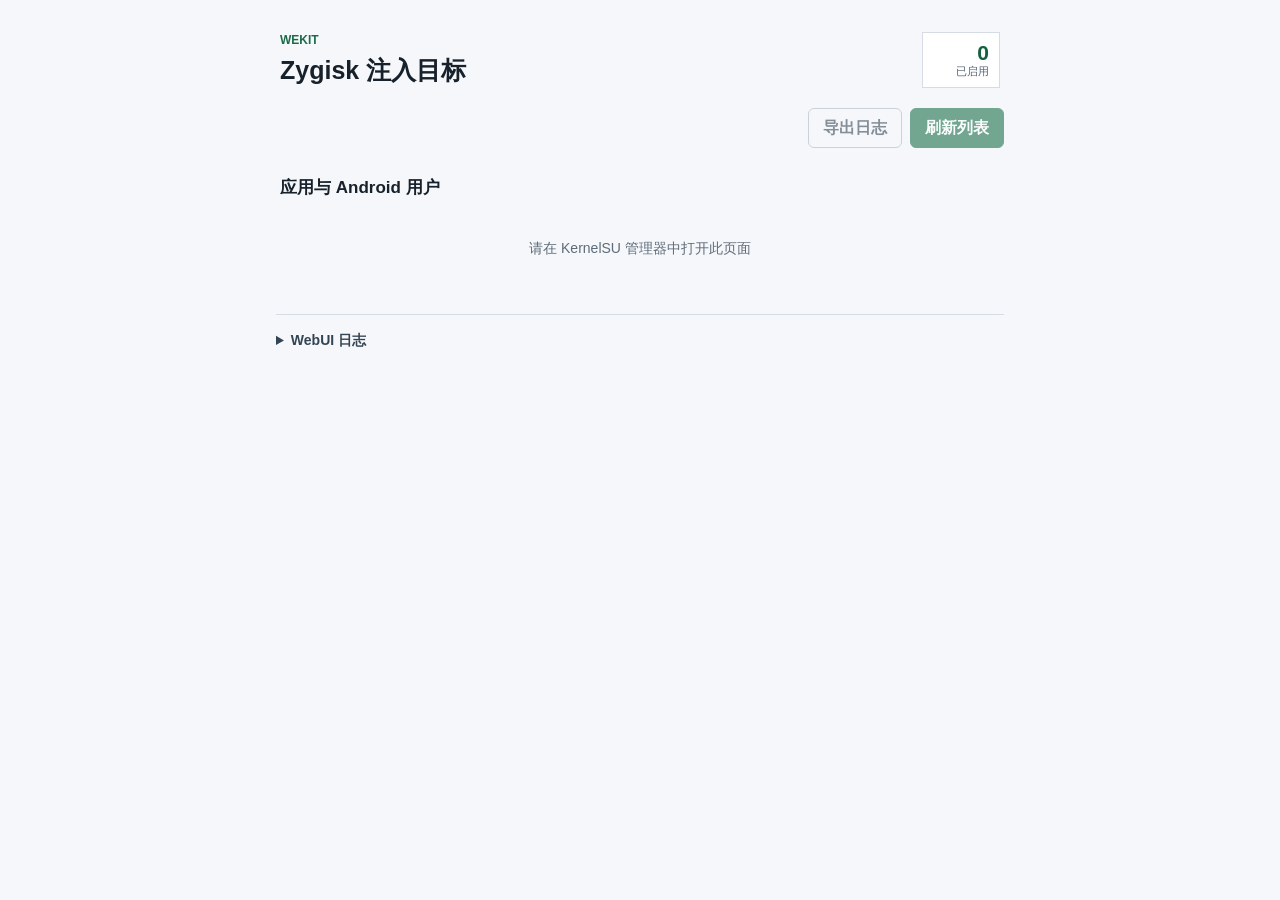
<file: wekit-zygisk/template/webroot/index.html>
<!doctype html>
<html lang="zh-CN">
  <head>
    <meta charset="utf-8" />
    <meta
      name="viewport"
      content="width=device-width, initial-scale=1, viewport-fit=cover"
    />
    <meta name="color-scheme" content="light dark" />
    <title>WeKit Zygisk</title>
    <link rel="stylesheet" href="css/app.css" />
  </head>
  <body>
    <main class="page-shell">
      <header class="topbar">
        <div>
          <p class="eyebrow">WEKIT</p>
          <h1>Zygisk 注入目标</h1>
        </div>
        <div class="target-count" aria-live="polite">
          <span id="enabled-count">0</span>
          <span>已启用</span>
        </div>
      </header>

      <section class="toolbar" aria-label="目标操作">
        <button
          class="button button-secondary"
          id="export-logcat"
          type="button"
        >
          导出日志
        </button>
        <button
          class="button button-primary"
          id="refresh-targets"
          type="button"
        >
          刷新列表
        </button>
      </section>

      <section class="targets" aria-labelledby="targets-heading">
        <div class="section-heading">
          <h2 id="targets-heading">应用与 Android 用户</h2>
        </div>
        <div class="loading" id="targets-loading" role="status">
          正在读取目标...
        </div>
        <div class="target-list" id="target-list" hidden></div>
        <div class="empty-state" id="empty-state" hidden>
          <h2>没有注入目标</h2>
        </div>
      </section>

      <details class="diagnostics" id="diagnostics">
        <summary>WebUI 日志</summary>
        <div class="diagnostics-toolbar">
          <code>/data/adb/wekit/webui.log</code>
          <button
            class="button button-secondary"
            id="refresh-log"
            type="button"
          >
            重新加载
          </button>
        </div>
        <pre class="log-output" id="device-log" aria-live="polite">
尚未加载</pre
        >
      </details>
    </main>

    <div class="toast" id="toast" role="status" aria-live="polite"></div>
    <script type="module" src="js/app.js"></script>
  </body>
</html>
</file>
<file: wekit-zygisk/template/webroot/css/app.css>
:root {
  color-scheme: light dark;
  font-family: Roboto, "Noto Sans CJK SC", "Noto Sans SC", Arial, sans-serif;
  background: #f5f7fa;
  color: #17212b;
}

* { box-sizing: border-box; }

body {
  margin: 0;
  min-width: 320px;
  min-height: 100vh;
  background: #f5f7fa;
}

button, input { font: inherit; }
button { cursor: pointer; }
button:disabled { cursor: wait; opacity: 0.58; }

.page-shell {
  width: min(100%, 760px);
  margin: 0 auto;
  padding: 24px 16px max(32px, env(safe-area-inset-bottom));
}

.topbar {
  display: flex;
  align-items: flex-start;
  justify-content: space-between;
  gap: 16px;
  padding: 8px 4px 20px;
}

.eyebrow {
  margin: 0 0 6px;
  color: #1b6b49;
  font-size: 12px;
  font-weight: 700;
  line-height: 16px;
  letter-spacing: 0;
}

h1, h2, p { margin-top: 0; }
h1 { margin-bottom: 0; font-size: 25px; line-height: 32px; font-weight: 720; letter-spacing: 0; }
h2 { margin-bottom: 0; font-size: 17px; line-height: 24px; font-weight: 700; letter-spacing: 0; }

.target-count {
  display: grid;
  min-width: 78px;
  padding: 8px 10px;
  border: 1px solid #d5dce4;
  background: #ffffff;
  color: #566474;
  text-align: right;
  font-size: 11px;
  line-height: 15px;
}

.target-count span:first-child { color: #11633f; font-size: 21px; font-weight: 750; line-height: 23px; }

.toolbar { display: flex; justify-content: flex-end; gap: 8px; margin-bottom: 28px; }

.button {
  border: 1px solid transparent;
  border-radius: 6px;
  min-height: 40px;
  padding: 0 14px;
  font-weight: 650;
  letter-spacing: 0;
}

.button-primary { border-color: #146c45; background: #146c45; color: #ffffff; }
.button-primary:active { background: #0d5635; }
.button-secondary { border-color: #aeb9c3; background: transparent; color: #334453; }
.button-secondary:active { background: #e5eaee; }

.targets { min-width: 0; }
.section-heading { display: flex; align-items: center; justify-content: space-between; gap: 12px; margin: 0 4px 10px; }

.target-list { display: grid; gap: 8px; }
.target-row {
  display: grid;
  grid-template-columns: minmax(0, 1fr) auto;
  align-items: center;
  gap: 12px;
  min-height: 76px;
  padding: 12px;
  border: 1px solid #d5dce4;
  border-radius: 6px;
  background: #ffffff;
}

.target-main { min-width: 0; }
.package-name { overflow: hidden; color: #17212b; font-family: "Roboto Mono", "Noto Sans Mono CJK SC", monospace; font-size: 14px; line-height: 20px; text-overflow: ellipsis; white-space: nowrap; }
.user-name { margin-top: 4px; color: #5e6c7a; font-size: 12px; line-height: 16px; }

.switch { position: relative; width: 46px; height: 28px; margin: 0; }
.switch input { position: absolute; width: 1px; height: 1px; opacity: 0; }
.switch-track {
  position: absolute;
  inset: 0;
  border: 1px solid #9aa8b5;
  border-radius: 14px;
  background: #dce3e9;
  transition: background 120ms ease, border-color 120ms ease;
}
.switch-track::after {
  position: absolute;
  top: 3px;
  left: 3px;
  width: 20px;
  height: 20px;
  border-radius: 50%;
  background: #ffffff;
  box-shadow: 0 1px 2px #00000035;
  content: "";
  transition: transform 120ms ease;
}
.switch input:checked + .switch-track { border-color: #146c45; background: #146c45; }
.switch input:checked + .switch-track::after { transform: translateX(18px); }
.switch input:focus-visible + .switch-track { outline: 2px solid #17212b; outline-offset: 2px; }

.loading, .empty-state { padding: 28px 12px; color: #5e6c7a; font-size: 14px; line-height: 20px; text-align: center; }
.empty-state { border: 1px dashed #bcc7d1; border-radius: 6px; }
.empty-state h2 { margin-bottom: 14px; color: #334453; }

.diagnostics {
  margin-top: 28px;
  padding-top: 14px;
  border-top: 1px solid #d5dce4;
}
.diagnostics summary { color: #334453; font-size: 14px; font-weight: 700; line-height: 22px; cursor: pointer; }
.diagnostics-toolbar { display: flex; align-items: center; justify-content: space-between; gap: 12px; margin: 12px 0 8px; }
.diagnostics-toolbar code { min-width: 0; overflow-wrap: anywhere; color: #5e6c7a; font-size: 11px; line-height: 16px; }
.log-output {
  max-height: 320px;
  margin: 0;
  padding: 12px;
  overflow: auto;
  border: 1px solid #d5dce4;
  border-radius: 6px;
  background: #edf1f4;
  color: #17212b;
  font-family: "Roboto Mono", "Noto Sans Mono CJK SC", monospace;
  font-size: 11px;
  line-height: 17px;
  overflow-wrap: anywhere;
  white-space: pre-wrap;
}

.toast { position: fixed; right: 16px; bottom: max(18px, env(safe-area-inset-bottom)); z-index: 5; max-width: min(calc(100% - 32px), 400px); padding: 10px 12px; border-radius: 5px; background: #17212b; color: #ffffff; font-size: 13px; line-height: 19px; opacity: 0; pointer-events: none; transform: translateY(8px); transition: opacity 120ms ease, transform 120ms ease; }
.toast.visible { opacity: 1; transform: translateY(0); }
.toast.error { background: #962c32; }

@media (max-width: 430px) {
  .page-shell { padding: 18px 12px max(24px, env(safe-area-inset-bottom)); }
  .topbar { padding-bottom: 16px; }
  .button { padding: 0 8px; }
  .target-row { grid-template-columns: minmax(0, 1fr) auto; gap: 8px; }
  .diagnostics-toolbar { align-items: stretch; flex-direction: column; }
  .diagnostics-toolbar .button { align-self: flex-end; }
}

@media (prefers-color-scheme: dark) {
  :root, body { background: #151b20; color: #e8eef2; }
  .eyebrow, .target-count span:first-child { color: #72d8a2; }
  .target-count, .target-row { border-color: #3b4853; background: #20282f; }
  .target-count, .user-name, .loading, .empty-state { color: #b4c0c9; }
  .package-name, .empty-state h2 { color: #e8eef2; }
  .button-secondary { border-color: #687783; color: #dce5eb; }
  .button-secondary:active { background: #2a343c; }
  .diagnostics { border-color: #3b4853; }
  .diagnostics summary { color: #dce5eb; }
  .diagnostics-toolbar code { color: #aebbc4; }
  .log-output { border-color: #3b4853; background: #10161a; color: #dce5eb; }
  .switch-track { border-color: #71808b; background: #47545d; }
}
</file>
